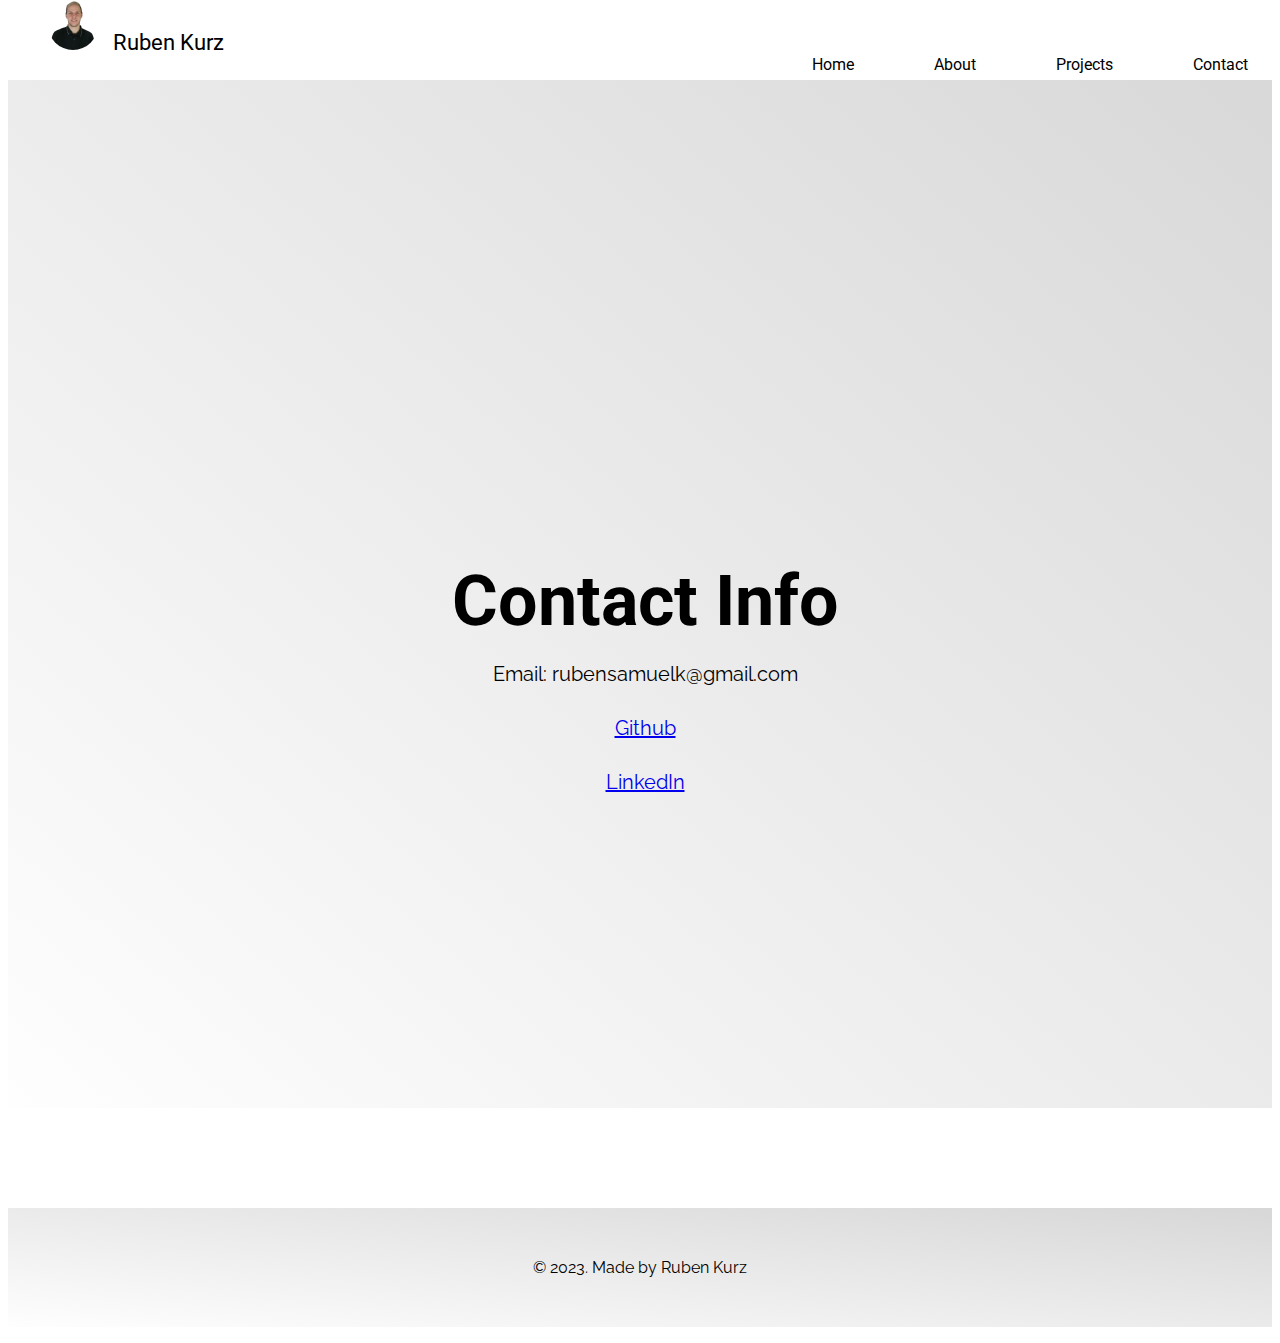
<file: public/contact.html>
<!DOCTYPE html>
<html lang="en">
<head>
	<meta charset="UTF-8">
	<meta name="viewport" content="width=device-width, initial-scale=1.0">
	<title>Contact</title>
	<link href="https://cdn.jsdelivr.net/npm/bootstrap@5.3.2/dist/css/bootstrap.min.css" rel="stylesheet" integrity="sha384-T3c6CoIi6uLrA9TneNEoa7RxnatzjcDSCmG1MXxSR1GAsXEV/Dwwykc2MPK8M2HN" crossorigin="anonymous">
	<link rel="stylesheet" href="../style.css">
	<link rel="preconnect" href="https://fonts.googleapis.com">
	<link rel="preconnect" href="https://fonts.gstatic.com" crossorigin>
	<link href="https://fonts.googleapis.com/css2?family=Roboto&display=swap" rel="stylesheet">
	<link href="https://fonts.googleapis.com/css2?family=Raleway&display=swap" rel="stylesheet">
</head>
<body>
	<section>
		<nav class="navbar">
			<a class="nav-item left-item" href=""><img class="nav-img" src="../assets/Profile_LinkedIn.png" alt=""> Ruben Kurz</a>
			<div class="nav-right">
				<a class="nav-item" href="../index.html">Home</a>
				<a class="nav-item" href="../public/resume.html">About</a>
				<a class="nav-item" href="../public/portfolio.html">Projects</a>
				<a class="nav-item" href="../public/contact.html">Contact</a>
			</div>
		</nav>
	</section>

	<section>
		<div class="container-head contact-page portfolio-head">
			<h2>Contact Info</h2>
			<p>Email:  rubensamuelk@gmail.com</p>
			<p><a href="https://github.com/RubenSKurz">Github</a></p>
			<p><a href="https://www.linkedin.com/in/ruben-kurz-18217521b/">LinkedIn</a></p>
		</div>	
	</section>
	
	<section>
		<div class="footer">
			<p class="footer-text">
        © 2023. Made by Ruben Kurz
      </p>
		</div>
	</section>

</body>
</html>
</file>
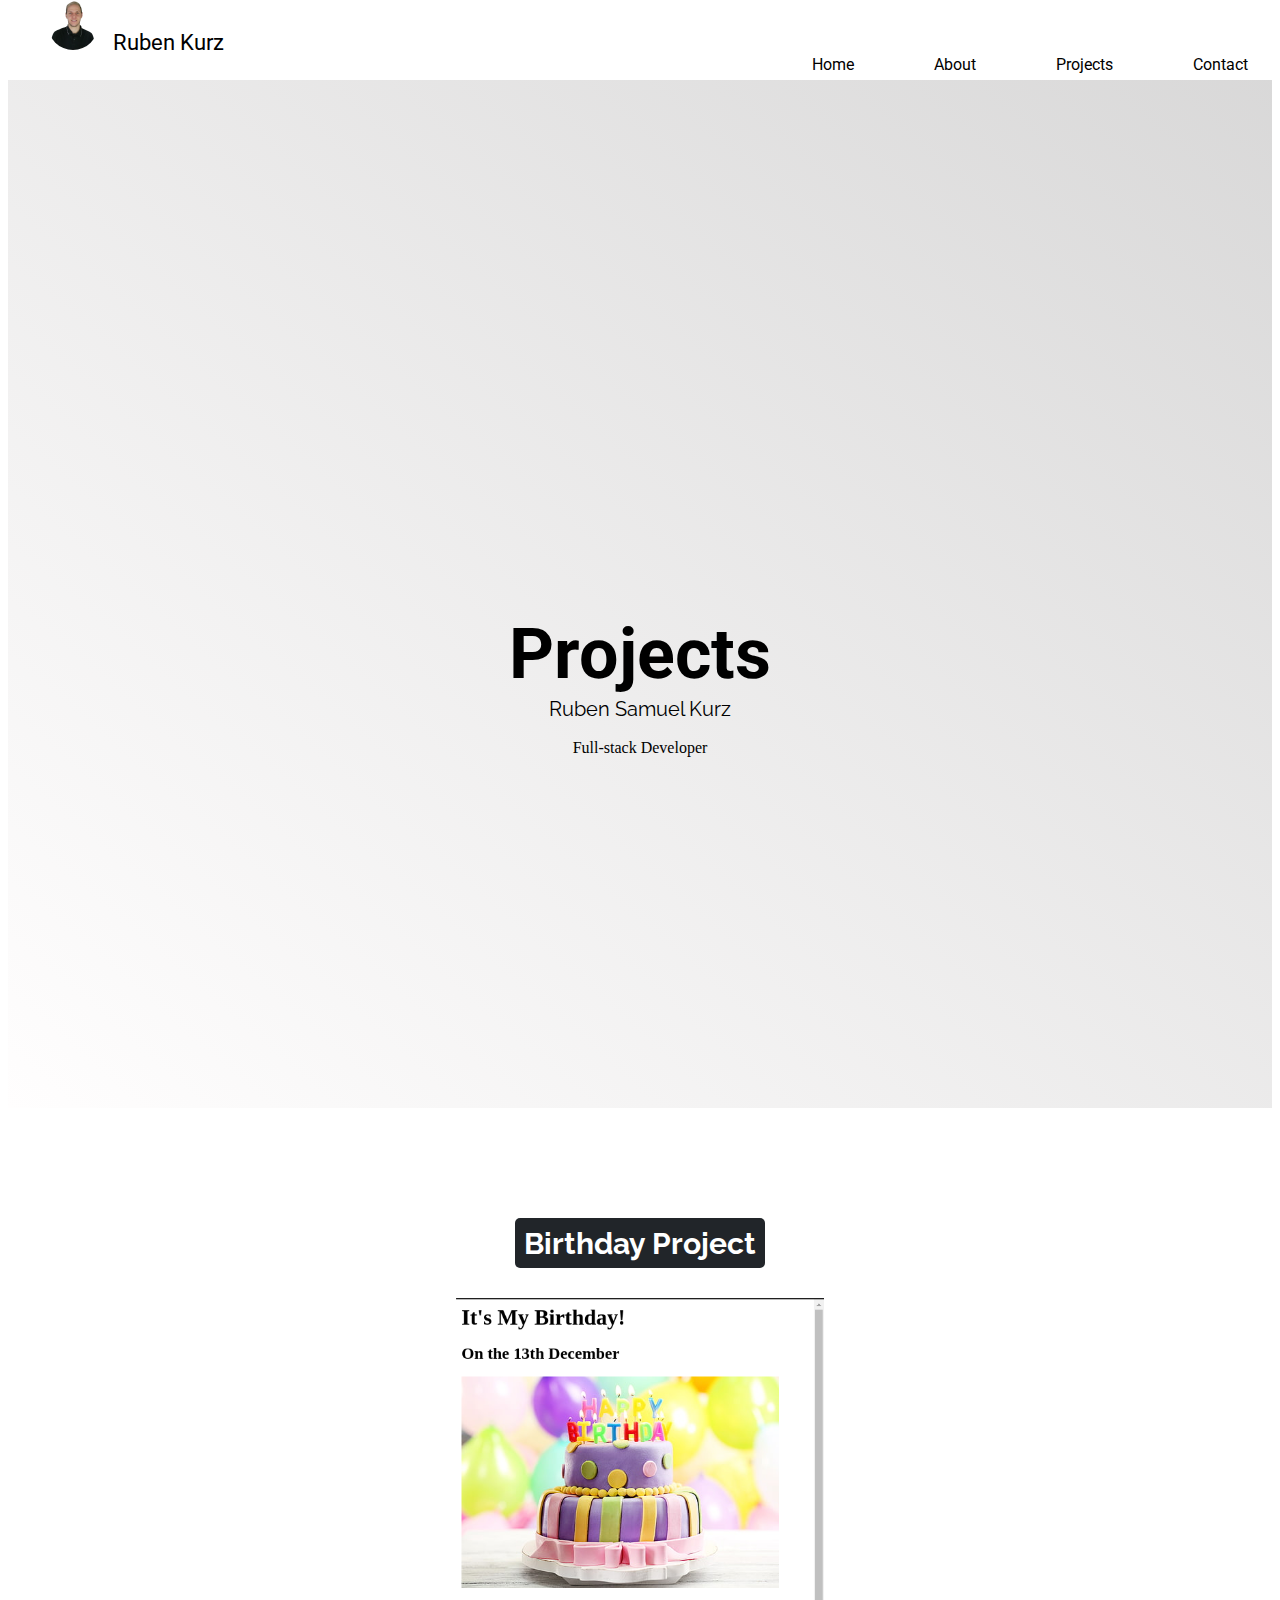
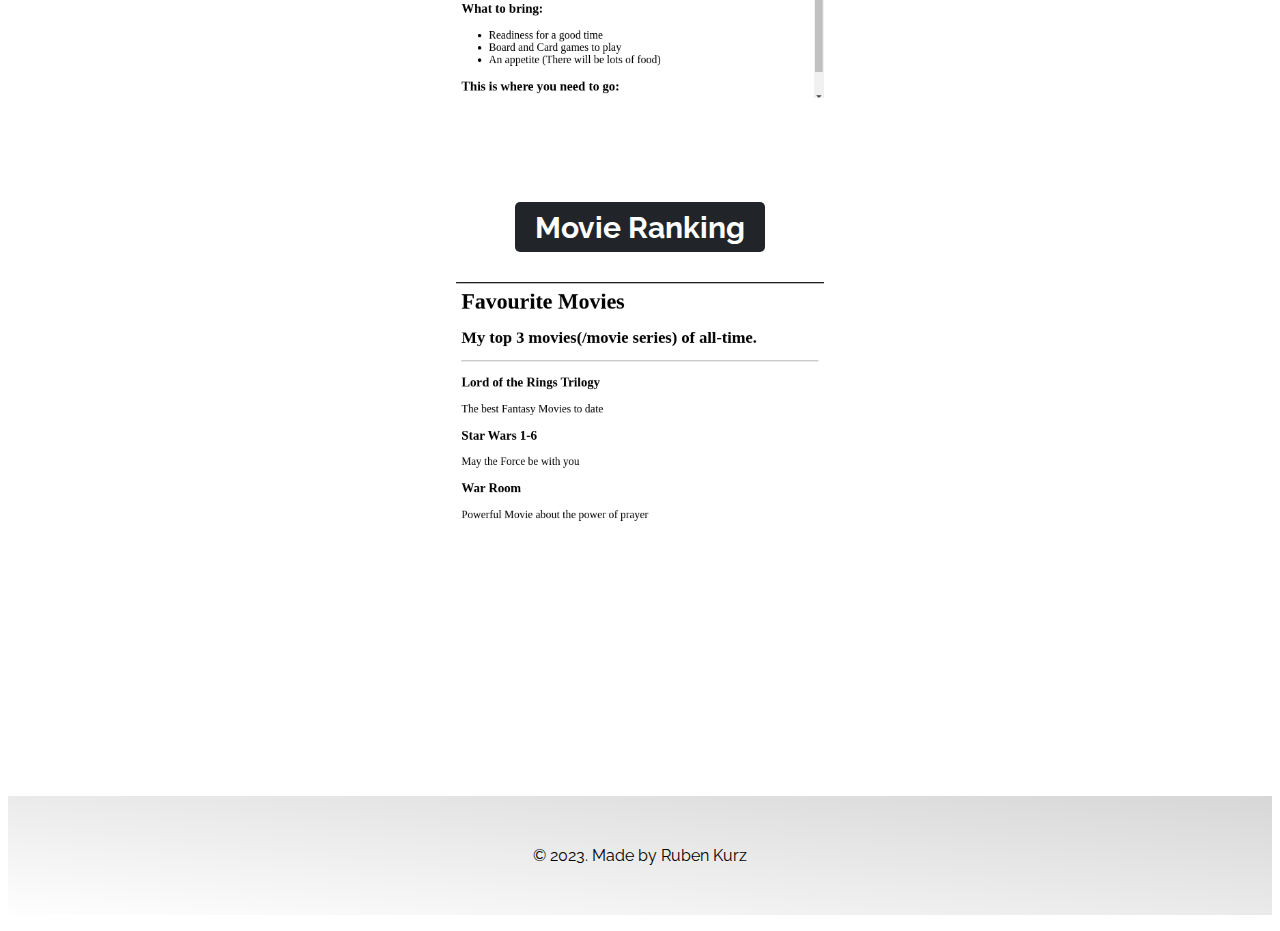
<file: public/portfolio.html>
<!DOCTYPE html>
<html lang="en">
<head>
	<meta charset="UTF-8">
	<meta name="viewport" content="width=device-width, initial-scale=1.0">
	<title>Portfolio</title>
	<link href="https://cdn.jsdelivr.net/npm/bootstrap@5.3.2/dist/css/bootstrap.min.css" rel="stylesheet" integrity="sha384-T3c6CoIi6uLrA9TneNEoa7RxnatzjcDSCmG1MXxSR1GAsXEV/Dwwykc2MPK8M2HN" crossorigin="anonymous">
	<link rel="stylesheet" href="../style.css">
	<link rel="preconnect" href="https://fonts.googleapis.com">
	<link rel="preconnect" href="https://fonts.gstatic.com" crossorigin>
	<link href="https://fonts.googleapis.com/css2?family=Roboto&display=swap" rel="stylesheet">
	<link href="https://fonts.googleapis.com/css2?family=Raleway&display=swap" rel="stylesheet">
</head>
<body>
	<section>
		<nav class="navbar">
			<a class="nav-item left-item" href=""><img class="nav-img" src="../assets/Profile_LinkedIn.png" alt=""> Ruben Kurz</a>
			<div class="nav-right">
				<a class="nav-item" href="../index.html">Home</a>
				<a class="nav-item" href="../public/resume.html">About</a>
				<a class="nav-item" href="../public/portfolio.html">Projects</a>
				<a class="nav-item" href="../public/contact.html">Contact</a>
			</div>
		</nav>
	</section>

	<section>
		<div class="container-head portfolio-head">
			<p class="p-1">Projects</p>
			<p class="p-2">Ruben Samuel Kurz</p>
			<p class="p-3">Full-stack Developer</p>
		</div>	
	</section>

	<section>
		<div class="portfolio-projects">
			<button onclick="location.href ='./birthday-invite.html'"> Birthday Project</button>
			<a href="./birthday-invite.html"><img src="../assets/My_Birthday.png" height="400" alt="cake"></a>
	
			<button onclick="location.href ='./movie-ranking.html'"> Movie Ranking</button>
			<a href="./movie-ranking.html"><img src="../assets/favouriteMovies.png" height="400" alt="movies"></a>
		</div>			
	</section>	

	<section>
		<div class="footer">
			<p class="footer-text">
        © 2023. Made by Ruben Kurz
      </p>
		</div>
	</section>
</body>
</html>
</file>
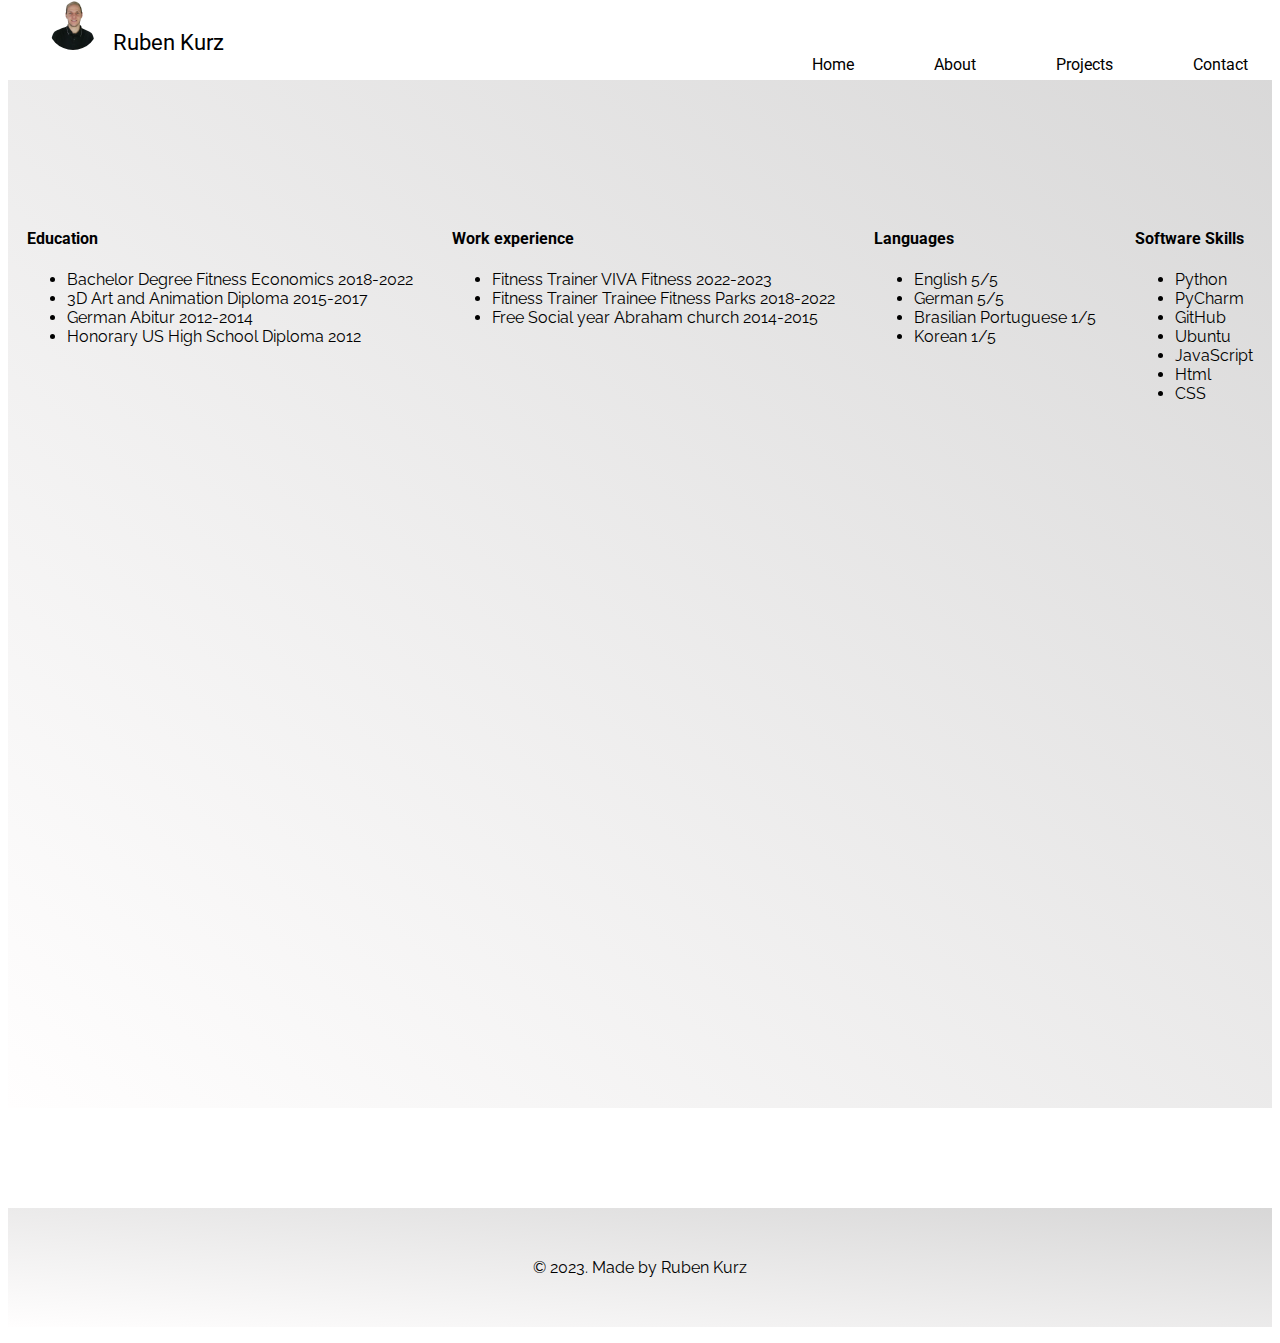
<file: public/resume.html>
<!DOCTYPE html>
<html lang="en">
<head>
	<meta charset="UTF-8">
	<meta name="viewport" content="width=device-width, initial-scale=1.0">
	<title>My Resume</title>
	<link href="https://cdn.jsdelivr.net/npm/bootstrap@5.3.2/dist/css/bootstrap.min.css" rel="stylesheet" integrity="sha384-T3c6CoIi6uLrA9TneNEoa7RxnatzjcDSCmG1MXxSR1GAsXEV/Dwwykc2MPK8M2HN" crossorigin="anonymous">
	<link rel="stylesheet" href="../style.css">
	<link rel="preconnect" href="https://fonts.googleapis.com">
	<link rel="preconnect" href="https://fonts.gstatic.com" crossorigin>
	<link href="https://fonts.googleapis.com/css2?family=Roboto&display=swap" rel="stylesheet">
	<link href="https://fonts.googleapis.com/css2?family=Raleway&display=swap" rel="stylesheet">
</head>
<body>
	<section>
		<nav class="navbar">
			<a class="nav-item left-item" href=""><img class="nav-img" src="../assets/Profile_LinkedIn.png" alt=""> Ruben Kurz</a>
			<div class="nav-right">
				<a class="nav-item" href="../index.html">Home</a>
				<a class="nav-item" href="../public/resume.html">About</a>
				<a class="nav-item" href="../public/portfolio.html">Projects</a>
				<a class="nav-item" href="../public/contact.html">Contact</a>
			</div>
		</nav>
	</section>

	<section>
		<div class="container-head resume-head">
			<div>
				<h4>Education</h4>			
				<ul>
					<li>
						Bachelor Degree Fitness Economics 2018-2022	
					</li>
					<li>
						3D Art and Animation Diploma 2015-2017
					</li>
					<li>
						German Abitur 2012-2014
					</li>
					<li>Honorary
						US High School Diploma 2012
					</li>
				</ul>
			</div>

			<div>
				<h4>Work experience</h4>			
				<ul>
					<li>
						Fitness Trainer VIVA Fitness 2022-2023
					</li>
					<li>
						Fitness Trainer Trainee Fitness Parks 2018-2022
					</li>
					<li>Free Social year Abraham church 2014-2015</li>
				</ul>
			</div>

			<div>
				<h4>Languages</h4>
				<ul>
					<li>English 5/5</li>
					<li>German 5/5</li>
					<li>Brasilian Portuguese 1/5</li>
					<li>Korean 1/5</li>
				</ul>
			</div>

			<div>
				<h4>Software Skills</h4>
				<ul>
					<li>Python</li>
					<li>PyCharm</li>
					<li>GitHub</li>
					<li>Ubuntu</li>
					<li>JavaScript</li>
					<li>Html</li>
					<li>CSS</li>
				</ul>
			</div>


		</div>	
	</section>

	<section>
		<div class="footer">
			<p class="footer-text">
        © 2023. Made by Ruben Kurz
      </p>
		</div>
	</section>
</body>
</html>
</file>
<file: style.css>
.navbar {
	background-color: rgb(255, 255, 255);
	height: 80px;
	position: fixed;
  top: 0;
  width: 100%;
	z-index: 100;
}

.nav-right {
	display: flex;
	justify-content: end;
}

.nav-item {
	padding-left: 40px;
	padding-right: 40px;
	font-family: 'Roboto', sans-serif;;
	font-size: 1rem;
	color: black;
	text-decoration: none;
}

.left-item {
	font-family: 'Roboto', sans-serif;;
	font-size: 1.4rem;
}

.nav-img {
	height: 50px;
	border-radius: 50%;
	margin-right: 10px;
}

.container-head {
	height: 100vh;
	background-image: linear-gradient(to top right,rgb(255, 254, 254),rgba(187, 186, 186, 0.582));
	padding-top: 200px;
}

.head-grid{
	width: 95vw;
	display: grid;
	grid-template-rows: 100px 60px 100px;
	grid-template-columns:250px 800px 0px;
}

.head-grid h1 {
	font-size: 90px;
	font-family: 'Roboto', sans-serif;;
	font-weight: 900;
	grid-column-start: 2;
	display: flex;
	justify-content: center;
	margin-bottom: 20px;
}
.head-grid p {
	display: flex;
	padding-top: 20px;
	justify-content: center;
	grid-row-start: 2;
	grid-column-start: 2;
	font-family: 'Raleway', sans-serif;	
	font-size: 20px;
}
button {
	width: 250px;
	height: 50px;
	font-family: 'Raleway', sans-serif;
	color: white;
	background-color: #212529;
	font-size: 30px;
	font-weight: 700;
	border-radius: 5px;
	border: none;
}

.container-head button {
	position:relative;
	left: 20vw;
	top: 3vh;
	grid-row-start: 3;
	grid-column-start: 2;
}

.skills-skill {
		margin-left: 1.5rem;
    padding: 0.5rem 0.5rem;
    margin-bottom: 1.5rem;
    margin-right: 1.5rem;
    font-size: 1rem;
    background: rgba(153,153,153,.2);
    border-radius: 5px;
    font-weight: 600;
    color: #666;
		height: fit-content;
		font-family: 'Raleway', sans-serif;
}

.skills {
    display: flex;
    flex-wrap: wrap;
		grid-column-start: 2;
		grid-column-end: -1;
		grid-row-start: 3;
		position: relative;
		top: 5vh;
}

.container-aboutMe {
	margin-top: 140px;
	display: grid;
	width: 95vw;
	/* height: 100vh; */
	grid-template-rows: 100px 100px 300px 150px;
	grid-template-columns: 50vw 22vw 22vw;	
}

.container-aboutMe h2 {
	font-family: 'Roboto', sans-serif;
	font-weight: 700;
	font-size: 3rem;
	grid-row-start: 1;
	grid-column-start: 1;
	grid-column-end: -1;
	display: flex;
	justify-content: center;
}

.container-aboutMe .h4-me {
	font-family: 'Roboto', sans-serif;
	font-weight: 700;
	font-size: 2rem;
	margin-top: 50px;
	grid-row-start: 2;
	grid-column-start: 1;
	display: flex;
	justify-content: center;
}

.container-aboutMe .h4-skills {
	font-family: 'Roboto', sans-serif;
	font-weight: 700;
	font-size: 2rem;
	margin-top: 50px;
	grid-row-start: 2;
	grid-column-start: 2;
	grid-column-end: -1;
	display: flex;
	justify-content: center;
}

.container-aboutMe p {
	margin-top: 20px;
	grid-row-start: 3;
	grid-column-start: 1;
	padding-left: 100px;
	padding-right: 100px;
	font-size: 1.3rem;
	color: #666;
	font-family: 'Raleway', sans-serif;
}

.container-aboutMe button {
	position:relative;
	left: 7vw;
	grid-row-start: 4;
}

.home-hero__socials {
	position: absolute;
	top: 50%;
	transform: translateY(-50%);
	background: #fff;
	box-shadow: rgba(100,100,111,.2) 0 7px 29px 0;
	padding: 0.5rem;
}

.home-hero__social {
    width: 3rem;
}

.footer {
	margin-top: 100px;
	background-image: linear-gradient(to top right,rgb(255, 254, 254),rgba(187, 186, 186, 0.582));
}

.footer-text {
	font-size: 1rem;
	display: flex;
	justify-content: center;
	padding-top: 50px;
	padding-bottom: 50px;
	font-family: 'Raleway', sans-serif;
}

.contact-page h2 {
	font-family: 'Roboto', sans-serif;
	font-weight: 700;
	margin-left: 10px;
	margin-bottom: 10px;
	font-size: 70px;
}

.contact-page p {
	font-family: 'Raleway', sans-serif;
	font-size: 20px;
	margin-left: 10px;
	margin-top: 10px;
}

.portfolio-head {
	display: flex;
	flex-direction: column;
	justify-content: center;
	align-items: center;
}

.portfolio-head .p-1 {
	font-family: 'Roboto', sans-serif;
	font-weight: 700;
	font-size: 70px;
	margin-bottom: 0px;
}

.portfolio-head .p-2 {
	font-family: 'Raleway', sans-serif;
	font-size: 20px;
	margin: 0px;
	padding: 2px;
}

.portfolio-projects {
	font-family: 'Raleway', sans-serif;
	display: flex;
	flex-direction: column;
	justify-content: center;
	align-items: center;
	padding: 10px;
}

.portfolio-projects button {
	margin-top: 100px;
	margin-bottom: 30px;
}

.resume-head {
	display: flex;
	justify-content: space-around;
}

.resume-head h4 {
	font-family: 'Roboto', sans-serif;
}

.resume-head li {
	font-family: 'Raleway', sans-serif;
}
</file>
